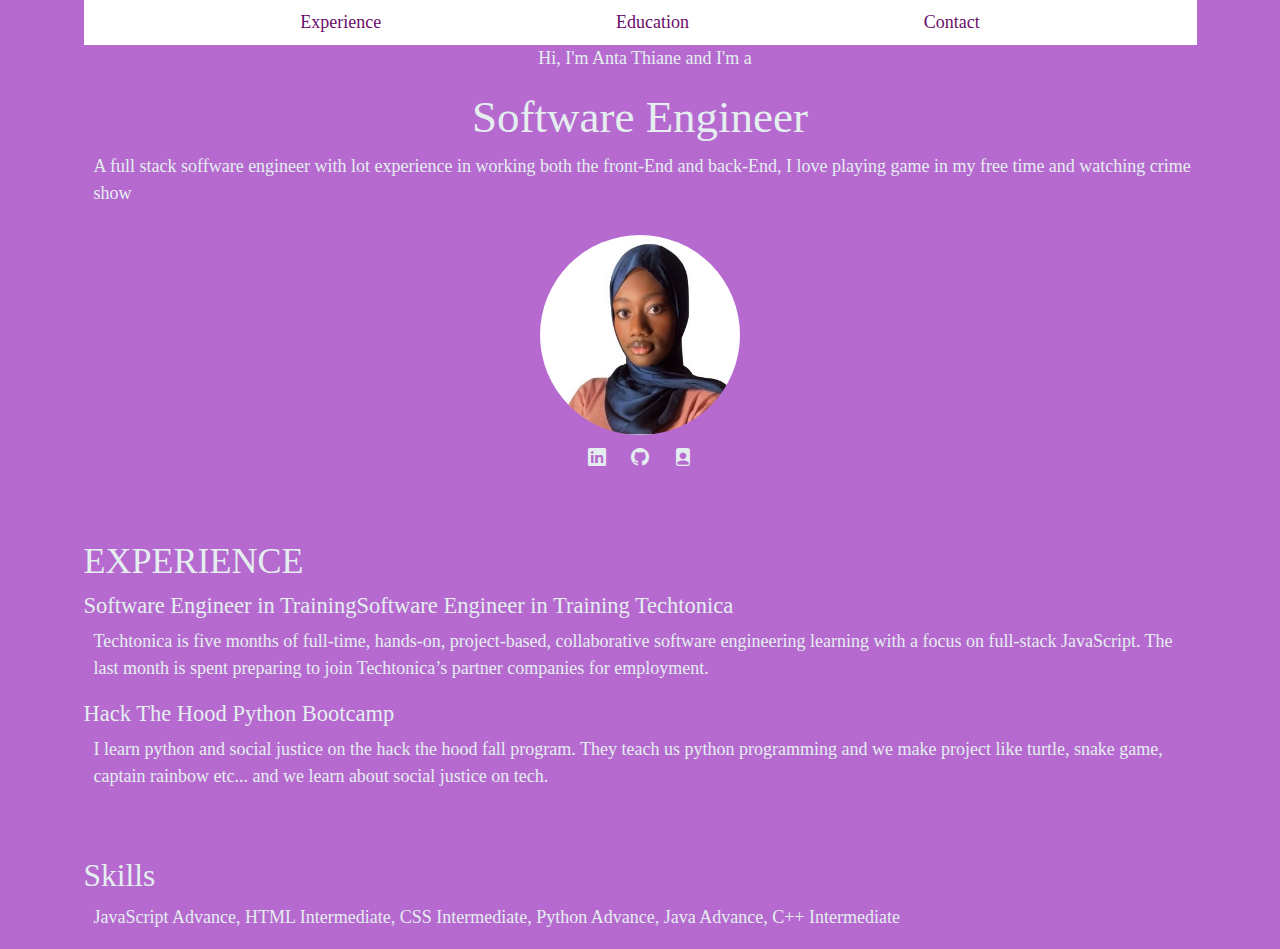
<file: index.html>
<!DOCTYPE html>

<html en="'en">
    <head>
        <meta charset="utf-8">
        <meta name="viewport" content="width=device-width, initial-scale=1">
        <link rel="stylesheet" type="text/css" href="index.css">
       <link href="https://cdn.jsdelivr.net/npm/bootstrap@5.3.3/dist/css/bootstrap.min.css" rel="stylesheet" integrity="sha384-QWTKZyjpPEjISv5WaRU9OFeRpok6YctnYmDr5pNlyT2bRjXh0JMhjY6hW+ALEwIH" crossorigin="anonymous">
       <link rel="stylesheet" href="https://cdn.jsdelivr.net/npm/bootstrap-icons@1.11.3/font/bootstrap-icons.min.css">
       <link rel="preconnect" href="https://fonts.googleapis.com">
<link rel="preconnect" href="https://fonts.gstatic.com" crossorigin>
<link href="https://fonts.googleapis.com/css2?family=Edu+AU+VIC+WA+NT+Hand:wght@400..700&display=swap" rel="stylesheet">
        <title>My portfolio</title>
    </head>
    <body class="container">
        <div class="headers">
          <ul class="nav nav-expand-lg" >
            <li class="nav-item">   
              <a class="nav-link active" aria-current="page" href="#">Experience</a>
            </li>
            <li class="nav-item">
              <a class="nav-link" href="education.html">Education</a>
            </li>
            <li class="nav-item">
              <a class="nav-link" href="contact.html">Contact</a>
            </li>
          </ul>
          <div class="presentation" id="divTag">
            <div class="texts">
              <p>Hi, I'm Anta Thiane and I'm a</p>
              <h1>Software Engineer</h1>
              <p>A full stack soffware engineer with lot experience in working both the front-End and back-End, I love playing game in my free time and watching crime show</p>
            </div>
            <div class="imag col-12">
              <img src="images/1720136142965.jpeg" width="200" height="200" >
            </div>
            <div class="icons">
              <a href="images/Resume (1).pdf">
                <i class="bi bi-file-person-fill"></i>
              </a>
              <a href="https://github.com/NdeyeThiane">
                <i class="bi bi-github  "></i>
              </a>
              <a href="https://www.linkedin.com/in/ndeyethiane/">
                <i class="bi bi-linkedin"></i>
              </a>
            </div>
          </div>
        </div>
        <div class="exper">
          <div id="exper1">
            <h2>EXPERIENCE</h5>
              <h5>Software Engineer in TrainingSoftware Engineer in Training
                  Techtonica</h4>
              <p>Techtonica is five months of full-time, hands-on, project-based, collaborative software engineering learning with 
                  a focus on full-stack JavaScript. The last month is spent preparing to join Techtonica’s partner companies for employment.</p>
          </div>
          <div id="exper2">
            <h5>Hack The Hood Python Bootcamp</h5>
            <p>I learn python and social justice on the hack the hood fall
                program. They teach us python programming
                and we make project like turtle, snake game, captain rainbow etc... and we learn about social
                justice on tech.</p>
          </div>
        </div>

        <div class="skill">
          <h3>Skills</h3>
          <p>JavaScript Advance, HTML Intermediate, CSS Intermediate, Python Advance, Java Advance, C++ Intermediate</p>
        </div>
        </div>
        <script src="app.js"></script>
        <script src="https://cdn.jsdelivr.net/npm/@popperjs/core@2.11.8/dist/umd/popper.min.js" integrity="sha384-I7E8VVD/ismYTF4hNIPjVp/Zjvgyol6VFvRkX/vR+Vc4jQkC+hVqc2pM8ODewa9r" crossorigin="anonymous"></script>
        <script src="https://cdn.jsdelivr.net/npm/bootstrap@5.3.3/dist/js/bootstrap.min.js" integrity="sha384-0pUGZvbkm6XF6gxjEnlmuGrJXVbNuzT9qBBavbLwCsOGabYfZo0T0to5eqruptLy" crossorigin="anonymous"></script>
    </body>

        
</html>
</file>
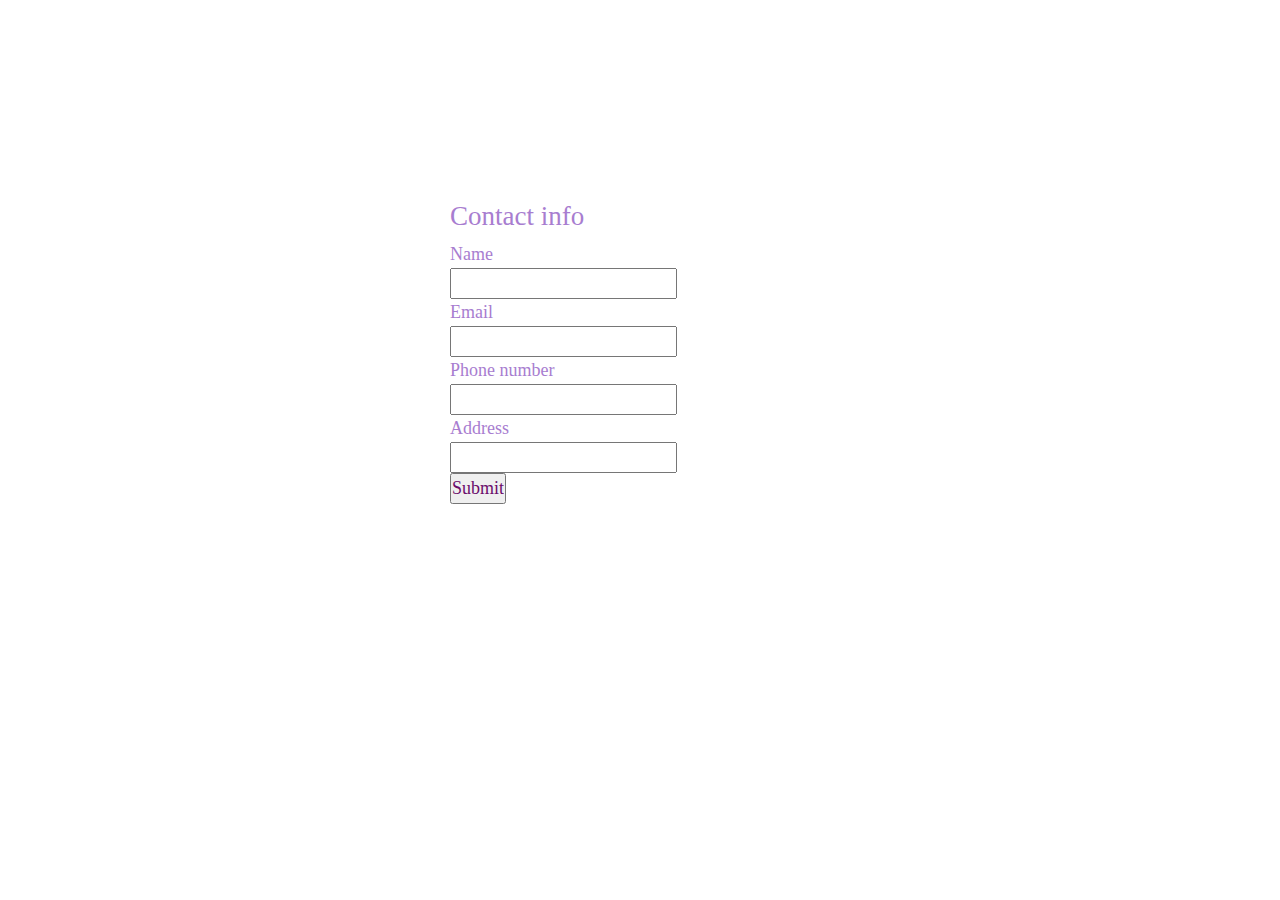
<file: contact.html>
<!DOCTYPE html>
<html lang="en">
<head>
    <meta charset="UTF-8">
    <meta name="viewport" content="width=device-width, initial-scale=1.0">
    <link rel="stylesheet" type="text/css" href="index.css">
    <link href="https://cdn.jsdelivr.net/npm/bootstrap@5.3.3/dist/css/bootstrap.min.css" rel="stylesheet" integrity="sha384-QWTKZyjpPEjISv5WaRU9OFeRpok6YctnYmDr5pNlyT2bRjXh0JMhjY6hW+ALEwIH" crossorigin="anonymous">
    <link rel="preconnect" href="https://fonts.googleapis.com">
<link rel="preconnect" href="https://fonts.gstatic.com" crossorigin>
<link href="https://fonts.googleapis.com/css2?family=Edu+AU+VIC+WA+NT+Hand:wght@400..700&display=swap" rel="stylesheet">
    <title>Contact</title>
</head>
<body>
    <div class="contact">
      <h4>Contact info</h4>
      <form class="col-12" method="get">
        <div class="input">
          <label for="name">Name</label>
          <input type="text" name="name" id="name" required>
        </div>
        <div class="input">
          <label for="email">Email</label>
          <input type="email" name="email" id="email" required>
        </div>
        <div class="input">
          <label for="phone">Phone number</label>
          <input type="tel" name="phone" id="phone">
        </div>
        <div class="input">
          <label for="address">Address</label>
          <input type="text" name="address" id="address">
        </div class="input">
          <input type="submit" name="submit" id="submit">
      </form>
      </div>
</body>
</html>
</file>
<file: index.css>
*{
    box-sizing: content-box;
    padding: 0;
    color:rgb(228, 238, 239);
    font-size: large;
    font-family: 'Times New Roman', Times, serif;
    margin:0;
}
.selector-for-some-widget {
    box-sizing: content-box;
  }
  html {
    margin:0px;
  }
.container {
    display: flex;
    flex-flow:row wrap;
    height: 100vh;
    width: 100vh;
    /* background-color: rgb(5, 5, 42); */
    background-color:rgb(182, 106, 207);

    margin:0px;
}
.headers {
    height: 60vh;  
    background-image: url("https://png.pngtree.com/background/20230619/original/pngtree-abstract-geometric-background-a-3d-render-of-neon-purple-and-blue-picture-image_3760613.jpg") !important;

}
 
.exper {
    height: 35vh;
    margin-bottom: 2px;
   
}

.skills{    
    height: 20vh; 
    padding: 20px; 
}
.nav {
    background-color: white;
    box-shadow: inset;
    justify-content: space-evenly;

}
.nav a {
    color:rgb(107, 12, 107);
}

.presentation {
    display:flex;
    flex-flow:column wrap ;

    align-self: center;
    
}
.texts {
    display:flex;
    flex-flow: column wrap;
    align-self: center;
}
.texts h1,  p{
   align-self: center;
}
.imag {
    display:flex;
    flex-flow:row-reverse wrap;
    flex-grow: 1;
    align-items: center;
    justify-content: center;
    padding-top: 10px;
}
.imag img {
    border: none;
    border-radius: 100%;
    
}
.contact {
    height: 20vh;
   
}
input {
    display: block;
    color:rgb(107, 12, 107);
    
}
form {
    align-self: center;

}
.edcontainer {
    box-sizing: content-box;
    margin:0;
    padding: 10px;
    overflow-x: hidden;

}
video{
    position: absolute;
    top: 0;
    left: 0;
    min-height: 100%;
    min-height: 100%;
    z-index: -100;
}
.educ {

    flex-flow: column wrap;
    padding-left: 10px;
    justify-content: center;    
}
.educ1, .educ2 {
   
    flex-flow: column wrap;
    align-self: center;
    padding-left: 10px;
}

.cert {
    height:55vh;
    align-self: center;
    padding-left: 10px;
}

p {
    padding-left: 10px;
}

.cert1, .cert2, .cert3 {
    flex-shrink: 1;
    margin-bottom: 0;
}

.contact{

    color: rgb(168, 125, 208);
    padding-left: 450px;
    padding-top: 200px;
    
}

label {
    color: rgb(168, 125, 208);
}
.input {
    width: 300px;
}

.icons {
    display:flex;
    flex-flow:row-reverse wrap;
    flex-grow: 1;
    align-items: center;
    justify-content: center;
    gap: 25px;
    margin-top: 10px;
}
</file>
